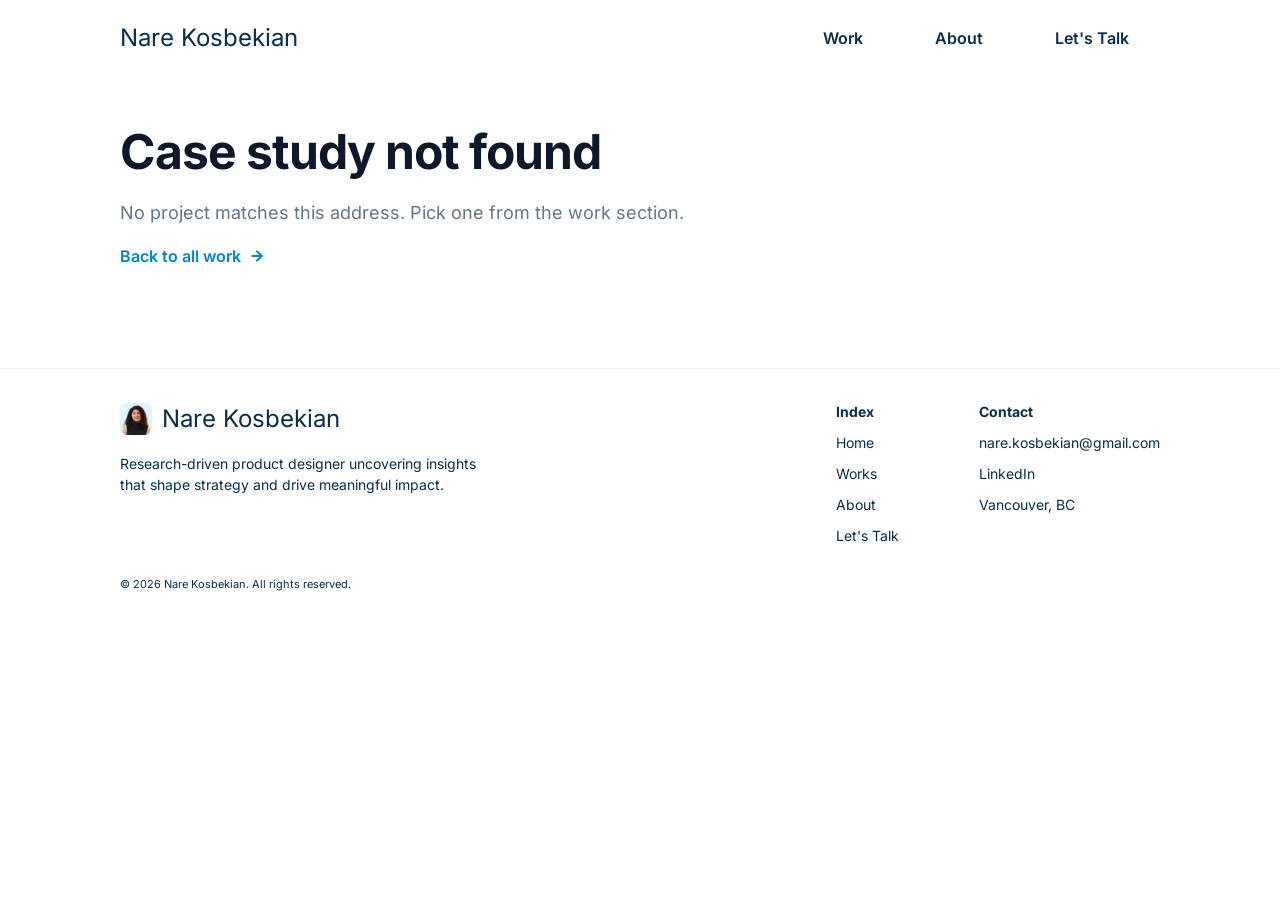
<file: case-study.html>
<!doctype html>
<html lang="en">
<head>
  <meta charset="utf-8">
  <meta name="viewport" content="width=device-width, initial-scale=1">
  <title>Case study — Nare Kosbekian</title>
  <meta name="description" content="Case study by Nare Kosbekian.">
  <meta name="theme-color" content="#052f4a">
  <link rel="icon" type="image/png" href="assets/brand/favicon.png?v=2">
  <link rel="preload" href="assets/fonts/Inter-Regular.woff2" as="font" type="font/woff2" crossorigin>
  <link rel="preload" href="assets/fonts/Inter-Medium.woff2" as="font" type="font/woff2" crossorigin>
  <link rel="preload" href="assets/fonts/Inter-SemiBold.woff2" as="font" type="font/woff2" crossorigin>
  <link rel="preload" href="assets/fonts/Inter-Bold.woff2" as="font" type="font/woff2" crossorigin>
  <link rel="stylesheet" href="css/styles.css?v=73">
  <!-- Scripts load here, deferred, so they download in parallel with the CSS
       and still run in order once the page is parsed. ?v=N cache-busts them on
       a plain reload — this dev server sends no strong cache headers, so a stale
       copy can otherwise stick around. Bump the number whenever content.js /
       ui.js / landing.js / case-study.js / styles.css change. -->
  <script defer src="js/content.js?v=125"></script>
  <script defer src="js/ui.js?v=5"></script>
  <script defer src="js/case-study.js?v=25"></script>
</head>
<body data-hash-base="index.html">
  <main id="app"></main>

  <noscript>
    <p style="padding:40px 24px;font-family:sans-serif">
      This page renders its content with JavaScript. Please enable it, or
      <a href="index.html">return to the home page</a>.
    </p>
  </noscript>

</body>
</html>
</file>
<file: css/styles.css>
/* ############################################################################
   PART 1 of 3 — Design tokens (formerly css/tokens.css)
   ############################################################################ */

/* ==========================================================================
   Design tokens — mirrors the "Colors" + "Fonts" frames in Figma
   (file XKcjU4rvYiUxGTobyWxgXw, node 267:79)
   Change a value here and it propagates everywhere.
   ========================================================================== */

:root {
  /* ---- Palette ---------------------------------------------------------- */
  --c-white:        #ffffff;
  --c-surface:      #f8fafc;  /* card / image-block fill                     */
  --c-brand-50:     #f0f9ff;  /* secondary button border                     */
  --c-brand-100:    #dff2fe;  /* hero gradient tail                          */
  --c-brand-700:    #0069a8;  /* original Figma "700" swatch — kept for reference, unused in styles.css now that --c-primary covers those roles */
  --c-brand-800:    #00598a;  /* original Figma "800" swatch — same as above */
  --c-brand-950:    #052f4a;  /* primary ink                                 */

  /* Site-wide accent — the hero's highlighted word (currently "designer"), "Read more", the CTA heading,
     nav-link hover, the CTA gradient, focus rings, the back-to-top icon.
     A deliberate departure from the Figma palette above, not a Figma swatch. */
  --c-primary:      #0084d1;

  --c-ink:          #0f172a;  /* headings on Work / case-study pages         */
  --c-ink-soft:     #1e293b;  /* secondary button label                      */
  --c-muted:        #64748b;  /* supporting copy                             */
  --c-muted-2:      #4b515a;  /* CTA subtitle                                */
  --c-border:       #f1f5f9;  /* hairlines, card borders                     */
  --c-dot:          #ebebeb;  /* inactive carousel dot                       */

  --grad-cta: linear-gradient(90deg, rgba(0, 132, 209, 0.7) 52.404%, #0084d1 100%);
  --grad-connect: linear-gradient(0deg, rgba(0, 132, 209, 0.2) 10%, rgba(255, 255, 255, 0.2) 100%);

  /* ---- Type ------------------------------------------------------------- */
  /* Display and UI are both Inter. They stay as separate tokens so a distinct
     display face can be reintroduced later by changing one line. */
  --font-display: "Inter", -apple-system, BlinkMacSystemFont, "Segoe UI", Roboto, Helvetica, Arial, sans-serif;
  --font-ui: "Inter", -apple-system, BlinkMacSystemFont, "Segoe UI", Roboto, Helvetica, Arial, sans-serif;

  --fs-display: 64px;  /* Large display — Medium                             */
  --fs-h1:      32px;  /* Headings (H1) — Bold — "Featured Case Studies",
                           "About me", "Recommendations"                     */
  --fs-h1-lg:   48px;  /* Case-study page title — Bold                       */
  --fs-h2:      24px;  /* Card titles (work-card / case-study) — Inter Bold  */
  --fs-h3:      24px;  /* Highlight titles — Bold                            */
  --fs-lead:    24px;  /* Hero body / CTA subtitle                           */
  --fs-body-lg: 20px;  /* About body                                         */
  --fs-body:    18px;  /* Body / buttons                                     */
  --fs-caption: 16px;  /* Captions, tags, footer links                       */
  --fs-note:    14px;  /* Footnotes                                          */

  /* ---- Layout ----------------------------------------------------------- */
  --page-max:   1513px;
  --gutter:     80px;
  /* Side padding for everything except the hero (which keeps --gutter): 200px on a
     1440px+ desktop, easing down so content never gets narrower than ~1040px, and
     matching --gutter (48px / 24px) at tablet and phone widths. */
  --page-gutter: max(var(--gutter), min(200px, calc((100vw - 1040px) / 2)));
  --header-h:   75px;

  --r-sm:   6px;
  --r-md:  10px;
  --r-lg:  16px;
  --r-xl:  24px;
  --r-2xl: 28px;
  --r-pill: 999px;

  --gap-3xs: 10px;
  --gap-2xs: 12px;
  --gap-xs:  16px;
  --gap-sm:  24px;
  --gap-md:  40px;
  --gap-xl:  60px;

  --ease: cubic-bezier(0.4, 0, 0.2, 1);
}

@media (max-width: 1100px) { :root { --gutter: 48px; --fs-display: 52px; --fs-h1: 30px; --fs-h1-lg: 38px; } }
@media (max-width: 720px)  { :root { --gutter: 24px; --fs-display: 38px; --fs-h1: 26px; --fs-h1-lg: 30px;
                                     --fs-h2: 24px; --fs-lead: 18px; --fs-body-lg: 17px; --fs-body: 16px;
                                     --gap-xl: 40px; } }

/* ############################################################################
   PART 2 of 3 — Self-hosted webfonts (formerly css/fonts.css)
   ############################################################################ */

/* ==========================================================================
   Self-hosted webfonts. Files live in assets/fonts/ — see the README there.

   Inter covers the whole site — display, headings, body, buttons, tags,
   footer, work-card and case-study titles. SIL Open Font License, so
   self-hosting is fully permitted. Each face tries the locally installed
   font first, so a visitor who already has Inter downloads nothing.
   ========================================================================== */

/* ---- Inter 400 — body copy, hero paragraph, footer links ---------------- */
@font-face {
  font-family: "Inter";
  font-style: normal;
  font-weight: 400;
  font-display: swap;
  src: local("Inter Regular"), local("Inter-Regular"),
       url("../assets/fonts/Inter-Regular.woff2") format("woff2");
}

/* ---- Inter 500 — 64px display headings --------------------------------- */
@font-face {
  font-family: "Inter";
  font-style: normal;
  font-weight: 500;
  font-display: swap;
  src: local("Inter Medium"), local("Inter-Medium"),
       url("../assets/fonts/Inter-Medium.woff2") format("woff2");
}

/* ---- Inter 600 — buttons, "Explore case study" links ------------------- */
@font-face {
  font-family: "Inter";
  font-style: normal;
  font-weight: 600;
  font-display: swap;
  src: local("Inter SemiBold"), local("Inter-SemiBold"),
       url("../assets/fonts/Inter-SemiBold.woff2") format("woff2");
}

/* ---- Inter 700 — section headings, tags, footer headings --------------- */
@font-face {
  font-family: "Inter";
  font-style: normal;
  font-weight: 700;
  font-display: swap;
  src: local("Inter Bold"), local("Inter-Bold"),
       url("../assets/fonts/Inter-Bold.woff2") format("woff2");
}

/* ############################################################################
   PART 3 of 3 — Site styles
   ############################################################################ */

/* ==========================================================================
   Nare Kosbekian — portfolio
   Landing page  : Figma node 99:1770
   Case study    : Figma node 105:2141 ("Work 2")
   ========================================================================== */

/* --------------------------------------------------------------------------
   1. Base
   -------------------------------------------------------------------------- */
*, *::before, *::after { box-sizing: border-box; }

html { -webkit-text-size-adjust: 100%; scroll-behavior: smooth; }

body {
  margin: 0;
  background: var(--c-white);
  color: var(--c-brand-950);
  font-family: var(--font-display);
  font-size: var(--fs-body);
  line-height: 1.5;
  -webkit-font-smoothing: antialiased;
  overflow-x: hidden;
}

h1, h2, h3, p, figure { margin: 0; }
ul { margin: 0; padding: 0; list-style: none; }
img { display: block; max-width: 100%; }
a { color: inherit; text-decoration: none; }
button { font: inherit; color: inherit; background: none; border: 0; cursor: pointer; }

:focus-visible { outline: 3px solid var(--c-primary); outline-offset: 3px; border-radius: 4px; }

.visually-hidden {
  position: absolute; width: 1px; height: 1px; padding: 0; margin: -1px;
  overflow: hidden; clip: rect(0 0 0 0); white-space: nowrap; border: 0;
}

@media (prefers-reduced-motion: reduce) {
  html { scroll-behavior: auto; }
  *, *::before, *::after { animation-duration: 0.01ms !important; transition-duration: 0.01ms !important; }
}

/* ---- Splash / intro overlay (landing page only) -------------------------
   Static in the HTML (not JS-injected) so it paints before landing.js has
   built the page. landing.js removes `.is-loading` from <body> and adds
   `.is-hidden` here once the page is ready and the mark has had its moment;
   the element is then dropped from the DOM on transitionend. The page
   underneath (header + app) starts faded/offset and eases into place on the
   same beat `.is-loading` lifts, so the splash's exit and the page's entrance
   read as one continuous motion instead of a curtain-drop reveal. */
body.is-loading { overflow: hidden; }

#app {
  opacity: 1; transform: translateY(0);
  transition: opacity .6s var(--ease), transform .6s var(--ease);
}
body.is-loading #app { opacity: 0; transform: translateY(20px); }
body.is-loading .site-header { opacity: 0; }

.splash {
  position: fixed; inset: 0; z-index: 999;
  display: flex; align-items: center; justify-content: center;
  background: var(--c-white);
  transition: opacity .6s var(--ease), visibility .6s var(--ease);
}
.splash.is-hidden { opacity: 0; visibility: hidden; pointer-events: none; }

.splash__mark {
  display: flex; align-items: center; gap: var(--gap-2xs);
  opacity: 0; transform: translateY(14px) scale(.94);
  animation: splash-in .8s var(--ease) .1s forwards;
}
.splash__mark img {
  flex: none; width: 56px; height: 56px; border-radius: var(--r-md);
  object-fit: cover; background: var(--c-brand-100);
}
.splash__mark span {
  font-family: var(--font-display); font-weight: 600; font-size: var(--fs-h2);
  color: var(--c-brand-950);
}

/* Name swap — "Nare Kosbekian" slides up and out while "Product Designer"
   slides in from below, both fading as they go. Both strings sit stacked in
   the same grid cell so the container sizes to the wider of the two instead
   of clipping; the slide itself is transform/opacity only. */
.splash__name { display: inline-grid; overflow: hidden; vertical-align: middle; }
.splash__name-text {
  grid-area: 1 / 1; white-space: nowrap;
  transition: transform .5s var(--ease), opacity .5s var(--ease);
}
.splash__name-text--next { transform: translateY(110%); opacity: 0; }
.splash__name.is-swapped .splash__name-text { transform: translateY(-110%); opacity: 0; }
.splash__name.is-swapped .splash__name-text--next { transform: translateY(0); opacity: 1; }

@keyframes splash-in {
  to { opacity: 1; transform: translateY(0) scale(1); }
}

/* --------------------------------------------------------------------------
   2. Layout
   -------------------------------------------------------------------------- */
.page { max-width: var(--page-max); margin-inline: auto; }
.section { padding: 50px var(--page-gutter); }  /* two stacked = 100px between sections */
/* Split (not padding-block) — only the top (header-to-title gap on the
   case-study page, its only user) is 50px; bottom stays 100px. */
.section--tall { padding-top: 50px; padding-bottom: 100px; }

.section-header { display: flex; flex-direction: column; gap: var(--gap-xs); }
.section-header h1,
.section-header h2 {
  font-family: var(--font-display);
  font-weight: 700;
  font-size: var(--fs-h1);
  line-height: 1.1;
  letter-spacing: -1px;
  color: var(--c-ink);
}
.section-header p { font-size: var(--fs-body); line-height: 1.6; color: var(--c-muted); }

/* --------------------------------------------------------------------------
   3. Buttons, links, tags
   -------------------------------------------------------------------------- */
.btn {
  display: inline-flex; align-items: center; justify-content: center;
  gap: var(--gap-3xs); padding: 12px 30px;
  border-radius: var(--r-sm); border: 1px solid transparent;
  font-family: var(--font-ui); font-weight: 600; font-size: 16px;
  line-height: 1.5; white-space: nowrap;
  transition: opacity .18s var(--ease);
}
/* Hover / press feedback for every button: fade to 50%, nothing else. */
.btn:hover,
.btn:active { opacity: .5; }

.btn__icon { display: block; width: 18px; height: 18px; flex: none; }
.btn--ghost { color: var(--c-brand-950); }
.btn--ghost:hover { color: var(--c-primary); }

.btn--dark { background: var(--c-brand-950); color: var(--c-white); }

.btn--cta {
  padding: 12px 20px; border-radius: var(--r-md);
  background: var(--grad-cta); color: var(--c-white);
}

.btn--secondary {
  padding: 12px 20px; border-radius: var(--r-md);
  background: var(--c-white); border-color: var(--c-brand-50); color: var(--c-ink-soft);
}

.link {
  display: inline-flex; align-items: center; gap: 8px;
  font-family: var(--font-ui); font-weight: 600; font-size: var(--fs-caption);
  color: #0084d1;
}
.link__icon { width: 16px; height: 16px; flex: none; transition: transform .18s var(--ease); }
.link:hover .link__icon { transform: translateX(4px); }

.tag {
  display: inline-flex; padding: 8px 16px; border-radius: var(--r-pill);
  background: var(--c-white); color: var(--c-ink);
  font-family: var(--font-ui); font-weight: 700; font-size: 14px;
  letter-spacing: 1px; white-space: nowrap;
  box-shadow: 0 2px 8px rgba(15, 23, 42, .06);
}

/* --------------------------------------------------------------------------
   4. Header
   -------------------------------------------------------------------------- */
.site-header {
  position: sticky; top: 0; z-index: 50;
  transition: background-color .25s var(--ease), backdrop-filter .25s var(--ease),
              box-shadow .25s var(--ease), border-color .25s var(--ease),
              opacity .6s var(--ease);
  border-bottom: 1px solid transparent;
}
.site-header.is-scrolled {
  /* Liquid glass: translucent (not flat white) + a saturated blur for the
     vibrancy, a thin light-catching top edge, and a soft lift shadow. */
  background: rgba(255, 255, 255, 0.55);
  -webkit-backdrop-filter: blur(20px) saturate(180%);
  backdrop-filter: blur(20px) saturate(180%);
  border-bottom-color: rgba(255, 255, 255, 0.5);
  box-shadow:
    inset 0 1px 0 rgba(255, 255, 255, 0.7),
    0 8px 24px rgba(5, 47, 74, 0.10);
}
.site-header__inner {
  max-width: var(--page-max); margin-inline: auto;
  height: var(--header-h); padding: 20px var(--page-gutter);
  display: flex; align-items: center; justify-content: space-between; gap: var(--gap-sm);
}
.wordmark {
  font-family: var(--font-ui); font-weight: 400; font-size: 24px;
  color: var(--c-brand-950); white-space: nowrap;
}
.site-nav { display: flex; align-items: center; gap: var(--gap-3xs); }
.site-nav__links { display: flex; align-items: center; gap: var(--gap-3xs); }
.nav-toggle { display: none; width: 44px; height: 44px; align-items: center; justify-content: center; }
.nav-toggle__bar { display: block; width: 22px; height: 2px; background: var(--c-brand-950); position: relative; }
.nav-toggle__bar::before,
.nav-toggle__bar::after {
  content: ""; position: absolute; left: 0; width: 22px; height: 2px; background: inherit;
}
.nav-toggle__bar::before { top: -7px; } .nav-toggle__bar::after { top: 7px; }

/* --------------------------------------------------------------------------
   5. Hero
   -------------------------------------------------------------------------- */
.hero {
  position: relative;
  /* 617px = 686px - 10%. */
  height: 617px; margin-top: calc(-1 * var(--header-h));
}
/* Everything that should stay clipped to the hero's box (blob, portrait,
   copy) lives in here; .hero__cursor sits outside it as a direct child of
   .hero instead, specifically so its click-tour (see landing.js) can swing
   below this box without being cut off — see .hero__cursor's z-index. */
.hero__clip { position: absolute; inset: 0; overflow: hidden; }
.hero__blob {
  /* +15% (410→472), re-anchored so the box's centre point doesn't move:
     old centre (17+205, 181+205) = (222,386); new left/top = centre - 236. */
  position: absolute; left: -14px; top: 150px; width: 472px; height: 472px;
  display: flex; align-items: center; justify-content: center; pointer-events: none;
}
.hero__blob img { width: 388px; height: 388px; transform: rotate(-104.34deg); }

.hero__copy {
  /* Centred on the page (50%) so it lines up with the header and the sections
     below, and 615px wide so the headline fits on two lines. The portrait's box
     reaches x=459px, but its silhouette is much narrower where the headline and
     paragraph sit (it only widens down at the laptop, level with the buttons,
     which are narrower than the copy and centred), reaching ~360px there; so the
     copy's box may overlap the portrait's box, as long as its left edge stays
     at x>=400px. Below ~1415px that stops being possible, and max() slides the
     anchor right instead (400 + 307.5 half-width = 707.5px) — a continuous
     clamp, not a breakpoint jump. */
  position: absolute; left: max(50%, 707.5px); top: 50%; transform: translate(-50%, -50%);
  width: 615px; max-width: calc(100% - var(--gutter) * 2);
  display: flex; flex-direction: column; align-items: center; gap: 20px; text-align: center;
}
.hero__title { font-weight: 600; font-size: 40px; line-height: normal; }
.hero__title em { font-style: normal; color: var(--c-primary); }

/* hero-highlight-word handwriting — see enhanceHandwriting() in landing.js.
   --len/--dur/--start are set per-path in JS (real glyph geometry); this
   file only owns the actual look of the draw-in and ink-fill. */
.hw { display: inline-block; overflow: visible; } /* size + baseline set per-SVG in JS */
.hw__fill {
  fill: currentColor; opacity: 0;
  transition: opacity .45s var(--ease);
  transition-delay: var(--start, 0s);
}
.hw__stroke {
  fill: none; stroke: currentColor; stroke-width: 1.8px;
  stroke-linecap: round; stroke-linejoin: round;
  /* Hidden by default (a dash/offset far longer than any real glyph
     contour) until JS measures the path and sets --len to its true length. */
  stroke-dasharray: var(--len, 9999);
  stroke-dashoffset: var(--len, 9999);
  transition: stroke-dashoffset var(--dur, .9s) var(--ease);
  transition-delay: var(--start, 0s);
}
.hw.is-drawn .hw__stroke { stroke-dashoffset: 0; }
.hw.is-drawn .hw__fill { opacity: 1; }
.hero__body { font-size: 20px; line-height: normal; }
.hero__actions { display: flex; flex-wrap: wrap; justify-content: center; gap: var(--gap-xs); }
/* Scoped to the hero only — .btn--secondary is shared with the Connect
   section's LinkedIn button, which should keep its white background. */
.hero__actions .btn--secondary { background: #f8fafc; }

.hero__portrait {
  /* Explicit px width/height (not bottom + aspect-ratio) — the aspect-ratio
     variant measured correctly via getBoundingClientRect but silently failed
     to paint the image in this environment. Fixed values, same pattern as
     the rest of the hero, render reliably.
     Sized to 70% of the original 441×458, then +15% (bottom stays flush with
     the hero edge: top recalculated as heroHeight - newHeight). */
  position: absolute; left: 74px; top: 217px; width: 385px; height: 400px;
  overflow: hidden; cursor: pointer;
}
.hero__portrait img { width: 100%; height: 100%; object-fit: cover; object-position: center top; }

/* Decorative liquid-glass cursor + "nare" tag, sitting over the lower-left
   of the portrait — position is tied to the desktop portrait's box (left
   74px, top 217px, 385x400), so it's desktop-only (hidden at ≤1200px where
   the portrait becomes a normal-flow tablet/mobile layout instead). */
/* A flat exported image can't have a live blur of what's behind it, so the
   glass spec below (Light -45°/80%, Refraction 70, Depth 23.51,
   Dispersion 80, Frost 3.53, Splay 8) is built as two real backdrop-blur
   layers — matching the source SVG's exact arrow path and tag rect — sitting
   behind the flat asset, which stays on top for its precise shape/text.
     Frost      → backdrop-filter blur amount (3.53px, literal)
     Refraction → backdrop-filter saturate/contrast boost (vibrancy through glass)
     Light      → the -45°, 80%-opacity diagonal highlight on each layer
     Depth      → the drop-shadow blur radius (23.51px, literal)
     Dispersion → a red/blue drop-shadow fringe, opacity scaled from 80/100
     Splay      → the fringe's offset distance (8 ÷ 10 = 0.8px) */
.hero__cursor {
  position: absolute; left: 54px; top: 405px; width: 150px; height: 127px; z-index: 2;
  /* Clickable (see hero() in landing.js) — a click on the portrait or
     directly on this decoration plays the tour below once. Not inside
     .hero__clip (see above), so the tour's bottom stop can swing past the
     hero's own box, in front of the section below, instead of being cut
     off at the hero's edge. */
  pointer-events: auto; cursor: pointer;
  filter:
    drop-shadow(-0.8px 0 0 rgba(255, 70, 130, 0.4))
    drop-shadow(0.8px 0 0 rgba(60, 170, 255, 0.4))
    drop-shadow(0 6px 23.51px rgba(5, 47, 74, 0.28));
}
.hero__cursor.is-touring { animation: hero-cursor-tour 3s var(--ease) 1; }
.hero__cursor img { width: 100%; height: 100%; display: block; position: relative; }
/* A small ring at the arrow's tip, pulsing in sync with each "press" beat
   of hero-cursor-tour below — same duration so the percentages line up in
   wall-clock time even though it's a separate element/animation. */
.hero__cursor__click {
  position: absolute; left: 75px; top: 33px; width: 14px; height: 14px;
  border-radius: 50%; background: rgba(255, 255, 255, .9);
  box-shadow: 0 0 0 1.5px rgba(0, 132, 209, .6);
  opacity: 0; transform: scale(.4);
}
.hero__cursor.is-touring .hero__cursor__click { animation: hero-cursor-click 3s var(--ease) 1; }

/* Three stops over the portrait, a click pulse at each, then home — offsets
   are translate() from the resting left/top above, not new positions, so
   "home" is always exactly translate(0, 0). Plays once per click (see
   .is-touring above), not on a loop. */
@keyframes hero-cursor-tour {
  0%, 18.2%      { transform: translate(0, 0) scale(1); }
  27.3%          { transform: translate(141px, -155px) scale(1); }
  29.1%          { transform: translate(141px, -155px) scale(.86); }
  30.9%, 39.4%   { transform: translate(141px, -155px) scale(1); }
  48.5%          { transform: translate(206px, 25px) scale(1); }
  50.3%          { transform: translate(206px, 25px) scale(.86); }
  52.1%, 60.6%   { transform: translate(206px, 25px) scale(1); }
  69.7%          { transform: translate(36px, 95px) scale(1); }
  71.5%          { transform: translate(36px, 95px) scale(.86); }
  73.3%, 81.8%   { transform: translate(36px, 95px) scale(1); }
  100%           { transform: translate(0, 0) scale(1); }
}
@keyframes hero-cursor-click {
  0%, 28.8%, 31.8%, 50%, 53%, 71.2%, 74.2%, 100% { opacity: 0; transform: scale(.4); }
  29.1%, 50.3%, 71.5% { opacity: 1; transform: scale(.5); }
  31.5%, 52.7%, 73.9% { opacity: 0; transform: scale(1.8); }
}
.hero__cursor__glass {
  position: absolute;
  --glass-tint: rgba(0, 132, 209, 0.4);
  backdrop-filter: blur(3.53px) saturate(170%) contrast(108%);
  -webkit-backdrop-filter: blur(3.53px) saturate(170%) contrast(108%);
  background:
    linear-gradient(-45deg, rgba(255, 255, 255, .8) 0%, rgba(255, 255, 255, 0) 55%),
    var(--glass-tint);
}
.hero__cursor__glass--arrow {
  inset: 0;
  --glass-tint: rgba(0, 132, 209, 0.32);
  clip-path: path('M124.428 29.4803C125.536 24.1865 119.869 20.0691 115.176 22.7584L82.8254 41.2991C78.0677 44.0258 78.8579 51.116 84.0992 52.7283L96.8629 56.6546C98.2682 57.0869 99.4769 57.9995 100.277 59.2327L105.555 67.3625C108.601 72.0549 115.802 70.7091 116.948 65.2333L124.428 29.4803Z');
}
.hero__cursor__glass--tag {
  left: 0.294px; top: 71px; width: 95.227px; height: 55.255px; border-radius: 9.46px;
  --glass-tint: rgba(0, 132, 209, 0.2);
  /* More blur, less tint than the arrow — the reference shows the arm
     clearly blurring through the tag, while the arrow stays fairly solid. */
  backdrop-filter: blur(7px) saturate(170%) contrast(108%);
  -webkit-backdrop-filter: blur(7px) saturate(170%) contrast(108%);
}

/* --------------------------------------------------------------------------
   6. Highlights
   -------------------------------------------------------------------------- */
.highlights { display: flex; gap: var(--gap-md); align-items: stretch; padding-top: 40px; }
.highlight { flex: 1 1 0; min-width: 0; }
.highlight__text { display: flex; flex-direction: column; gap: 14px; min-width: 0; }
.highlight__text h3 { font-weight: 700; font-size: 20px; line-height: normal; color: var(--c-primary); }
.highlight__text p { font-weight: 400; font-size: 14px; line-height: normal; }

/* --------------------------------------------------------------------------
   7. Work
   -------------------------------------------------------------------------- */
.work { display: flex; flex-direction: column; gap: 40px; }
.work-grid { display: grid; grid-template-columns: repeat(2, minmax(0, 1fr)); gap: 48px; }

.work-card { display: flex; flex-direction: column; gap: var(--gap-sm); }
.work-card__media {
  position: relative; aspect-ratio: 664 / 330; border-radius: var(--r-xl);
  background: var(--c-surface); overflow: hidden;
}
.work-card__media img { width: 100%; height: 100%; object-fit: cover; transform: translateX(var(--cover-x, 0px)) scale(var(--cover-scale, 1)); transition: transform .5s var(--ease); }
.work-card:hover .work-card__media img { transform: translateX(var(--cover-x, 0px)) scale(calc(var(--cover-scale, 1) * 1.03)); }
.work-card__media--framed { background: var(--cover-bg); }
.work-card__media--framed img { object-fit: contain; }
.work-card__media--framed.work-card__media--fit-cover img { object-fit: cover; }
.work-card__media .tag { position: absolute; left: 24px; top: 24px; }
.work-card__meta { display: flex; flex-direction: column; gap: var(--gap-2xs); }
.work-card__meta h3 {
  /* Landing-page work-card titles only — sized independently of the
     case-study page's .cs-text h2 (28px, hardcoded to match Figma). */
  font-family: var(--font-display); font-weight: 700; font-size: 20px;
  line-height: normal; color: var(--c-ink);
}
.work-card__meta p { font-size: 16px; line-height: 1.5; color: var(--c-muted); }
/* Side by side, the cards share five row tracks (cover / title / summary /
   tags / link) so a one-line title and a two-line title still leave the
   summaries, tags and links of both cards on the same lines. */
@media (min-width: 1001px) {
  .work-grid { row-gap: 0; }
  .work-card { display: grid; grid-row: span 5; grid-template-rows: subgrid; row-gap: 0; }
  .work-card:nth-child(n+3) { margin-top: 48px; }
  .work-card__meta { display: contents; }
  .work-card__media { margin-bottom: var(--gap-sm); }
  .work-card__meta > * + * { margin-top: var(--gap-2xs); }
  .work-card__meta > h3 { margin-top: 0; }
}

/* --------------------------------------------------------------------------
   8. About
   -------------------------------------------------------------------------- */
.about { display: flex; align-items: center; gap: 80px; }
.about__text { flex: 1 1 0; min-width: 0; display: flex; flex-direction: column; gap: var(--gap-md); }
.about__text h2 { font-weight: 700; font-size: var(--fs-h1); line-height: 1.1; letter-spacing: -1px; }
.about__text p { font-size: var(--fs-body-lg); line-height: normal; }

/* A tall "window" the same height as the text column (align-self: stretch),
   masking a slow-scrolling vertical strip of photos — start of the section
   to the end of it. */
.about__gallery {
  flex: none; align-self: stretch; width: 220px;
  position: relative; overflow: hidden; border-radius: 9.883px;
  background: var(--c-surface);
}
.about__gallery-track {
  position: absolute; top: 0; left: 0; right: 0;
  display: flex; flex-direction: column; align-items: center; gap: 20px;
  animation: about-gallery-scroll 32s linear infinite;
}
@keyframes about-gallery-scroll {
  from { transform: translateY(-50%); }
  to   { transform: translateY(0); }
}
.about__gallery-item {
  flex: none; width: 180px; height: 180px; border-radius: 16px;
  overflow: hidden; background: var(--c-white); box-shadow: 0 6px 16px rgba(5, 47, 74, .12);
}
.about__gallery-item img { width: 100%; height: 100%; object-fit: cover; }
/* Alternating tilt — 4 of every 6 crooked, 2 left straight — repeats
   identically across the doubled set so the loop reads as one continuous
   strip, not two different ones stitched together. */
.about__gallery-item:nth-child(6n+1) { transform: rotate(-4deg); }
.about__gallery-item:nth-child(6n+2) { transform: rotate(3deg); }
.about__gallery-item:nth-child(6n+4) { transform: rotate(-3deg); }
.about__gallery-item:nth-child(6n+5) { transform: rotate(5deg); }

/* --------------------------------------------------------------------------
   9. Testimonials
   -------------------------------------------------------------------------- */
.testimonials { display: flex; flex-direction: column; gap: 40px; padding-bottom: 100px; }  /* 100px to the Let's Talk band */
.testimonials__body { display: flex; flex-direction: column; align-items: center; gap: 30px; }

/* One testimonial at a time — quote, then role/company underneath — swapped
   with a brief fade/blur when a different person is picked below. */
.t-display {
  display: flex; flex-direction: column; align-items: center; justify-content: center; gap: var(--gap-sm);
  max-width: 760px; text-align: center;
}
.t-display__quote {
  margin: 0; font-weight: 300; font-size: 16px; line-height: 1.6;
  color: var(--c-ink); white-space: pre-wrap;
  transition: opacity .4s var(--ease), filter .4s var(--ease), transform .4s var(--ease);
}
.t-display__role {
  margin: 0; font-family: var(--font-ui); font-weight: 600; font-size: var(--fs-note);
  letter-spacing: .2em; text-transform: uppercase; color: var(--c-muted);
  transition: opacity .4s var(--ease), transform .4s var(--ease);
}
.t-display.is-animating .t-display__quote,
.t-display.is-animating .t-display__role {
  opacity: 0; filter: blur(4px); transform: translateY(4px) scale(.98);
}

/* Avatar "pill" switcher — collapsed to a bare avatar; the active (or
   hovered) pick grows a dark pill and reveals the person's name beside it. */
.t-switcher { display: flex; justify-content: center; align-items: center; gap: var(--gap-3xs); }
.t-switcher__item {
  flex: none; display: flex; align-items: center;
  padding: 3px; border-radius: var(--r-pill);
  background: transparent; border: 0; cursor: pointer;
  transition: background-color .3s var(--ease), padding .3s var(--ease);
}
.t-switcher__item:hover,
.t-switcher__item[aria-current="true"] { padding: 4px 14px 4px 4px; }
.t-switcher__item[aria-current="true"] { background: var(--c-brand-950); }
.t-switcher__item:hover:not([aria-current="true"]) { background: var(--c-border); }

.t-switcher__item img {
  flex: none; width: 32px; height: 32px; border-radius: 50%; object-fit: cover;
  transition: box-shadow .3s var(--ease);
}
.t-switcher__item[aria-current="true"] img { box-shadow: 0 0 0 2px rgba(255, 255, 255, .35); }

.t-switcher__name {
  display: inline-block; max-width: 0; margin-left: 0; overflow: hidden; white-space: nowrap;
  opacity: 0;
  font-family: var(--font-ui); font-weight: 600; font-size: var(--fs-note); color: var(--c-white);
  transition: max-width .3s var(--ease), margin-left .3s var(--ease), opacity .25s var(--ease), color .2s var(--ease);
}
.t-switcher__item:hover .t-switcher__name,
.t-switcher__item[aria-current="true"] .t-switcher__name {
  max-width: 200px; margin-left: 8px; opacity: 1;
}
.t-switcher__item:hover:not([aria-current="true"]) .t-switcher__name { color: var(--c-brand-950); }

/* --------------------------------------------------------------------------
   10. Connect (CTA band)
   -------------------------------------------------------------------------- */
.connect {
  position: relative; overflow: hidden;
  padding: 100px var(--page-gutter);
  display: flex; flex-direction: column; align-items: center; gap: 30px;
}
.connect__bg { position: absolute; inset: 0; pointer-events: none; }
.connect__bg img { width: 100%; height: 100%; object-fit: cover; opacity: .2; }
.connect__bg::after { content: ""; position: absolute; inset: 0; background: var(--grad-connect); }
.connect__copy {
  position: relative; width: 800px; max-width: 100%;
  display: flex; flex-direction: column; align-items: center; gap: var(--gap-xs); text-align: center;
}
.connect__copy h2 {
  font-weight: 500; font-size: 40px; line-height: normal; letter-spacing: -1.92px;
  color: var(--c-primary);
}
.connect__copy p { font-size: 20px; line-height: 1.6; color: var(--c-muted-2); }
.connect__actions { position: relative; display: flex; flex-wrap: wrap; justify-content: center; gap: var(--gap-xs); }

/* --------------------------------------------------------------------------
   11. Footer
   -------------------------------------------------------------------------- */
.site-footer { border-top: 1px solid var(--c-border); padding: 32px var(--page-gutter); }
.site-footer__inner { max-width: var(--page-max); margin-inline: auto; display: flex; flex-direction: column; gap: 30px; }
.footer-top { display: flex; align-items: flex-start; justify-content: space-between; gap: var(--gap-md); }
.footer-brand { width: 360px; max-width: 100%; display: flex; flex-direction: column; gap: var(--gap-xs); }
.footer-brand__logo { display: flex; align-items: center; gap: var(--gap-3xs); }
.footer-brand__logo img { width: 32px; height: 32px; border-radius: 8px; object-fit: contain; background: var(--c-brand-100); }
.footer-brand p { font-size: 14px; line-height: 1.5; }
.footer-links { display: flex; gap: 80px; }
.footer-links__col { display: flex; flex-direction: column; gap: 10px; }
.footer-links__col h3 { font-weight: 700; font-size: 14px; }
.footer-links__col a,
.footer-links__col span {
  font-family: var(--font-ui); font-weight: 400; font-size: 14px; white-space: nowrap;
}
.footer-links__col a:hover { color: var(--c-primary); }
.footer-bottom { font-family: var(--font-ui); font-size: 11px; }

/* --------------------------------------------------------------------------
   12. Back to top
   -------------------------------------------------------------------------- */
.back-to-top {
  position: fixed; right: 32px; bottom: 32px; z-index: 40;
  width: 52px; height: 52px; border-radius: 50%;
  display: flex; align-items: center; justify-content: center;
  color: var(--c-primary);
  /* Same liquid-glass treatment as the scrolled header: translucent +
     saturated blur, a glassy top edge, a soft lift shadow. */
  background: rgba(255, 255, 255, 0.55);
  -webkit-backdrop-filter: blur(20px) saturate(180%);
  backdrop-filter: blur(20px) saturate(180%);
  border: 1px solid rgba(255, 255, 255, 0.6);
  box-shadow: inset 0 1px 0 rgba(255, 255, 255, 0.7), 0 8px 24px rgba(5, 47, 74, 0.16);
  opacity: 0; visibility: hidden; transform: translateY(10px);
  transition: opacity .3s var(--ease), transform .3s var(--ease),
              visibility .3s, box-shadow .18s var(--ease), background-color .18s var(--ease);
}
.back-to-top.is-visible { opacity: 1; visibility: visible; transform: translateY(0); }
.back-to-top:hover,
.back-to-top:active { opacity: .5; }
.back-to-top svg { width: 20px; height: 20px; display: block; }

/* --------------------------------------------------------------------------
   13. Image stub — shown when a file in assets/images/ is missing
   -------------------------------------------------------------------------- */
.img-stub {
  width: 100%; height: 100%; min-height: 80px;
  display: flex; flex-direction: column; align-items: center; justify-content: center;
  gap: 6px; padding: 12px; text-align: center;
  background: var(--c-surface);
  box-shadow: inset 0 0 0 1.5px rgba(100, 116, 139, .25);
  font-family: var(--font-ui); color: var(--c-muted);
}
.img-stub__label { font-size: 13px; font-weight: 600; letter-spacing: .04em; text-transform: uppercase; }
.img-stub__path { font-size: 12px; font-family: ui-monospace, SFMono-Regular, Menlo, monospace; word-break: break-all; opacity: .8; }
.img-stub--sm .img-stub__label { font-size: 10px; }
.img-stub--sm .img-stub__path { display: none; }

/* --------------------------------------------------------------------------
   14. Case study page (Figma "Work 1", node 105:2141)
   -------------------------------------------------------------------------- */
.case-study { display: flex; flex-direction: column; gap: var(--gap-xl); }
.case-study__header { display: flex; flex-direction: column; gap: 20px; }
/* Two one-off gaps, scoped by adjacency rather than changing .case-study's
   own gap (which spaces every top-level block) — negative margin-top pulls
   the next block in from the default 60px to the requested size. */
.case-study__header + .cs-image { margin-top: -30px; }   /* badges → cover image: 30px */
.case-study__header + .cs-image + .cs-grid { margin-top: -40px; } /* cover image → NDA note: 20px */
.case-study__header + .cs-image + .cs-text { margin-top: -30px; }  /* cover image → first section: 30px */
.case-study__header h1 {
  font-weight: 700; font-size: var(--fs-h1-lg); line-height: 1.1;
  letter-spacing: -1px; color: var(--c-ink);
}
.case-study__header p {
  font-family: var(--font-ui); font-weight: 400; font-size: var(--fs-body);
  line-height: 1.6; color: var(--c-muted);
}
.case-study__link { color: var(--cs-accent, var(--c-primary)); text-decoration: underline; }
.case-study__link:hover { opacity: .7; }
.case-study__links { display: flex; flex-wrap: wrap; align-items: center; gap: 8px 16px; }
.case-study__link--icon { display: block; text-decoration: none; }
.case-study__link--icon img { display: block; width: 22px; height: 22px; object-fit: contain; }
.cs-badges { display: flex; flex-wrap: wrap; gap: 10px; }
.cs-badge {
  background: var(--cs-accent-soft, var(--c-surface)); color: var(--cs-accent, var(--c-primary));
  font-family: var(--font-ui); font-weight: 700; font-size: 11px; letter-spacing: 1px;
  padding: 8px 16px; border-radius: var(--r-pill);
}

.cs-hero {
  position: relative; aspect-ratio: 1353 / 350; border-radius: var(--r-xl);
  background: var(--c-surface); overflow: hidden;
}
.cs-hero img { width: 100%; height: 100%; object-fit: cover; }
.cs-hero .tag { position: absolute; left: 24px; top: 24px; font-size: 11px; }

/* Groups a run of text blocks at a tighter gap than the page's own 60px
   between top-level blocks — Figma's "portfolio-grid" sections. */
.cs-grid { display: flex; flex-direction: column; gap: 30px; width: 100%; }

.cs-text { display: flex; flex-direction: column; gap: var(--gap-2xs); }
.cs-text h2 {
  font-family: var(--font-display); font-weight: 700; font-size: 28px;
  line-height: normal; color: var(--c-ink);
}
.cs-text p {
  font-family: var(--font-ui); font-weight: 400; font-size: var(--fs-caption);
  line-height: 1.5; color: var(--c-muted);
}
.cs-text > * + * { margin-top: var(--cs-text-gap, var(--gap-2xs)); }
.cs-text strong { font-weight: 600; }
.cs-text .cs-list--disc { list-style: disc; }
.cs-text .cs-list--flush { margin-top: calc(-1 * var(--gap-2xs)); }
/* The small italic NDA-style disclaimer — no heading, just one paragraph. */
.cs-text--note p { font-style: italic; color: var(--c-primary); font-size: var(--fs-body); }

.cs-text ol, .cs-text ul { margin: 0; padding-left: 24px; }
.cs-text li { font-family: var(--font-ui); font-size: var(--fs-caption); line-height: 1.5; color: var(--c-muted); }
/* The Impact/Insight callout style — no native marker, an arrow glyph
   instead, bold primary-blue text. */
.cs-list--impact { list-style: none; margin: 0; padding: 0; display: flex; flex-direction: column; gap: 12px; }
.cs-list--impact li { display: flex; align-items: center; gap: 12px; }
.cs-list--impact img { flex: none; width: 20px; height: 9px; }
.cs-list--impact span {
  font-family: var(--font-ui); font-weight: 600; font-size: var(--fs-caption);
  line-height: 1.5; color: var(--c-primary);
}

/* Insight as arrow + accent title + description — the arrow is a mask so it
   takes the page accent colour (--cs-accent). */
.cs-text .cs-list--insights { list-style: none; margin: 0; padding: 0; display: flex; flex-direction: column; gap: 12px; }
.cs-insight__head { display: flex; align-items: center; gap: 11px; }
.cs-arrow {
  flex: none; width: 24px; height: 10.4px; background: var(--cs-accent, var(--c-primary));
  -webkit-mask: url("../assets/icons/arrow-right.svg") center / 100% 100% no-repeat;
          mask: url("../assets/icons/arrow-right.svg") center / 100% 100% no-repeat;
}
.cs-insight__title {
  font-family: var(--font-ui); font-weight: 600; font-size: var(--fs-caption);
  line-height: 1.5; color: var(--cs-accent, var(--c-primary));
}
.cs-list--insights p { padding-left: 35px; }

/* A row of icon+text cards (Impact) — distinct from the arrow-bullet list
   above (Insight uses that one still). */
.cs-cards { display: flex; gap: var(--cs-cards-gap, var(--gap-sm)); width: 100%; }
.cs-card {
  flex: 1 1 0; min-width: 0; background: var(--cs-accent-soft, var(--c-surface)); border-radius: var(--r-lg);
  padding: 20px; display: flex; flex-direction: column; align-items: center; gap: 10px;
  text-align: center;
}
.cs-card img { flex: none; width: 24px; height: 24px; }
.cs-card span {
  font-family: var(--font-ui); font-weight: 600; font-size: 16px;
  line-height: 1.5; color: var(--cs-accent, var(--c-primary));
}

.cs-image {
  aspect-ratio: 1353 / 400; border-radius: var(--r-xl);
  background: var(--c-surface); overflow: hidden;
  /* Only takes effect for a block given a literal `height` (see imageBlock
     in case-study.js) — unset elsewhere, so it falls through to auto and
     leaves the aspect-ratio-driven sizing above alone. */
  height: var(--cs-image-h, auto);
}
.cs-image img { width: 100%; height: 100%; object-fit: cover; }
/* A cover can opt into a solid background instead of cropping to fill — for
   a UI-mockup image with transparent margins rather than a bleed photo
   (same pattern as .work-card__media--framed on the landing page). */
.cs-image--framed { aspect-ratio: 1353 / 350; background: var(--cover-bg); }
.cs-image--framed img { object-fit: contain; }
.cs-image--framed.cs-image--fit-cover img { object-fit: cover; }
.cs-figure { display: flex; flex-direction: column; gap: var(--gap-2xs); }
.cs-figure figcaption {
  font-family: var(--font-ui); font-size: var(--fs-note); color: var(--c-muted);
}

/* Any two blocks side by side (Problem Statement+Goals is text+text;
   Testing Focus is text+image; A/B Test Results is text+image-row). Each
   side shares the row equally unless overridden below. */
.cs-split { display: flex; gap: var(--cs-split-gap, var(--gap-xl)); align-items: flex-start; width: 100%; }
.cs-split .cs-text { flex: 1 1 0; min-width: 0; }
.cs-split .cs-image { flex: 0 0 624px; aspect-ratio: 624 / 478; border-radius: 19px; }
/* A split image given its own literal width/height (see imageBlock). */
.cs-split > .cs-image--fixed-w { flex: 0 0 var(--cs-image-w); aspect-ratio: auto; }

/* Two or more smaller companion images side by side. Sized one way as a
   standalone closing gallery strip (each item hugs its own natural aspect
   ratio at a shared row height — see the `.case-study >` rules below), and
   with fixed-size items when it sits under a block of text (A/B Test
   Results — see .cs-image--fixed-w below). */
.cs-image-row { display: flex; justify-content: center; gap: var(--gap-sm); width: 100%; }
.cs-image-row .cs-image { flex: 1 1 0; min-width: 0; aspect-ratio: 9 / 10; border-radius: var(--r-xl); }
/* The closing gallery only (a direct child of .case-study — the A/B Test
   Results image-row lives inside a group, so this doesn't reach it).
   Screen recordings are tall and narrow, the comparison graphic is short
   and wide; forcing them to equal-width squares would crop all of them, so
   instead each hugs its own natural width at one shared height, and the
   framed comparison graphic fills whatever width is left over. */
.case-study > .cs-image-row { height: 380px; }
.case-study > .cs-image-row .cs-image {
  flex: 0 0 auto; width: auto; height: 100%; aspect-ratio: auto; background: none;
}
.case-study > .cs-image-row .cs-image img,
.case-study > .cs-image-row .cs-image video { width: auto; height: 100%; object-fit: contain; display: block; }
.case-study > .cs-image-row .cs-image--framed { flex: 1 1 0; width: auto; background: var(--cover-bg); }
.case-study > .cs-image-row .cs-image--framed img,
.case-study > .cs-image-row .cs-image--framed video { width: 100%; }
/* An item given its own literal width/height (see imageBlock in
   case-study.js) holds that fixed size instead of sharing the row equally —
   both dimensions come from the element's own inline custom properties. */
.cs-image-row .cs-image--fixed-w { flex: 0 0 var(--cs-image-w); aspect-ratio: auto; border-radius: 14px; }

/* A row of boxed steps joined by arrows (Reflection's roadmap). */
.cs-flow { display: flex; align-items: stretch; gap: 6px; width: 100%; }
.cs-flow__step {
  flex: 1 1 0; min-width: 0; min-height: 173px; padding: 20px; box-sizing: border-box;
  display: flex; align-items: flex-start; justify-content: center; text-align: center;
  background: var(--cs-accent-soft, var(--c-surface)); border: 2px solid var(--cs-accent, var(--c-primary));
  border-radius: 12px;
}
.cs-flow__step p {
  font-family: var(--font-ui); font-size: 14px; line-height: 1.5;
  color: var(--cs-accent, var(--c-primary));
}
.cs-flow__arrow { flex: none; align-self: center; width: 133px; height: 30px; }
.cs-flow__phase {
  display: block; margin-bottom: 8px; font-family: var(--font-ui); font-weight: 700;
  font-size: 12px; line-height: 1.5; color: var(--cs-accent, var(--c-primary));
}

.cs-notfound { display: flex; flex-direction: column; gap: var(--gap-xs); align-items: flex-start; }

/* --------------------------------------------------------------------------
   15. Responsive
   -------------------------------------------------------------------------- */
@media (max-width: 1200px) {
  .hero { height: auto; padding: calc(var(--header-h) + 40px) var(--gutter) 60px; }
  .hero__copy,
  .hero__portrait,
  .hero__blob { position: static; transform: none; }
  .hero__inner {
    /* The .hero__bg overlay is absolutely positioned and would otherwise
       paint over the copy now that it is back in normal flow. */
    position: relative; z-index: 1;
    /* flex-end, not center: the copy block is the taller item here (it
       wraps to several lines), so bottom-aligning sits the portrait flush
       with its last line instead of floating in the middle with a gap
       underneath. */
    display: flex; align-items: flex-end; justify-content: center; gap: var(--gap-md);
    max-width: var(--page-max); margin-inline: auto;
  }
  /* Only the portrait bleeds past the section's own bottom padding, down to
     the hero's true edge — the copy block keeps its normal breathing room
     above it. flex-end above still aligns the portrait with the row's
     bottom first; this then pushes it the padding's own height further. */
  .hero__portrait { width: 306px; height: 319px; flex: none; transform: translateY(60px); }
  .hero__copy { width: auto; flex: 1 1 0; min-width: 0; max-width: 598px; }
  .hero__blob { display: none; }
  .hero__cursor { display: none; }
  /* .hero__clip (position:absolute; inset:0) needs .hero to have a definite
     height to stretch to — true on desktop (.hero has a fixed height) but
     not here, where .hero switches to height:auto. Its own children are
     back in normal flow at this breakpoint too (above), and the cursor
     it exists to let escape is hidden here anyway, so it can just be a
     normal block and size to its content like everything else. Left as
     position:absolute, .hero collapses to its own padding (no in-flow
     content to derive a height from) and clips the entire hero to a sliver. */
  .hero__clip { position: static; overflow: visible; }
  .footer-links { gap: 48px; }
}

@media (max-width: 1000px) {
  .work-grid { grid-template-columns: minmax(0, 1fr); }
  .highlights { flex-direction: column; gap: var(--gap-md); }
  .highlight { max-width: 560px; }
  .t-card { flex-basis: min(620px, calc(100vw - var(--page-gutter) * 2)); }
}

@media (max-width: 860px) {
  .site-nav__links {
    display: none; position: absolute; top: var(--header-h); right: var(--page-gutter);
    flex-direction: column; align-items: stretch; gap: 4px; padding: 8px;
    background: var(--c-white); border: 1px solid var(--c-border);
    border-radius: var(--r-md); box-shadow: 0 12px 32px rgba(5, 47, 74, .12); min-width: 180px;
  }
  .site-nav__links.is-open { display: flex; }
  .site-nav__links .btn { justify-content: flex-start; height: 44px; padding: 10px 16px; }
  .nav-toggle { display: inline-flex; }
  .site-header {
    background: rgba(255, 255, 255, 0.55);
    -webkit-backdrop-filter: blur(20px) saturate(180%);
    backdrop-filter: blur(20px) saturate(180%);
    box-shadow: inset 0 1px 0 rgba(255, 255, 255, 0.7), 0 8px 24px rgba(5, 47, 74, 0.10);
  }
  .hero { padding-bottom: 0; }
  /* align-items: center overrides the tablet rule's flex-end — in a row
     that meant "bottom", but in this column layout the same property means
     "horizontal side", which was right-aligning the portrait. */
  .hero__inner { flex-direction: column; align-items: center; text-align: center; }
  /* Text and buttons read first on a stacked layout; the portrait follows,
     flush with the hero's own bottom edge (padding-bottom above is 0). */
  .hero__copy { order: 1; }
  .hero__portrait {
    order: 2; width: min(258px, 64vw); height: auto; aspect-ratio: 450 / 468;
    transform: translateY(-5px); /* mobile only — nudged up 5px */
  }
  .hero__title { font-size: 32px; }
  /* The two sentences are separate <p> elements (block-level), which forces
     a line break between them regardless of font size — the short first
     sentence would always cost its own line. Flowing them inline lets the
     wrap reclaim that space; 12px is the largest size that still lands the
     whole passage in 3 lines at this width. */
  .hero__body p { display: inline; }
  .hero__body p:first-child { margin-right: 0.3em; }
  .hero__body { font-size: 14px; }
  .hero__actions .btn { font-size: 13px; padding: 10px 14px; }
  .about { flex-direction: column; align-items: stretch; gap: 80px; }
  /* Column layout now — align-self: stretch would fill the width instead of
     the height, so the marquee gets its own fixed-height window here. */
  .about__gallery { align-self: center; width: 100%; max-width: 320px; height: 320px; }
  .footer-top { flex-direction: column; gap: var(--gap-md); }
  .footer-links { gap: 40px; flex-wrap: wrap; }
  .cs-hero { aspect-ratio: 4 / 3; }
  .cs-image { aspect-ratio: 4 / 3; }
  /* Only takes effect where --cs-image-h is actually set (a literal-height
     block); calc() against an unset custom property is invalid, so this
     harmlessly falls back to the rules above for every other .cs-image. */
  .cs-image { height: calc(var(--cs-image-h) * 0.6); }
  .cs-split { flex-direction: column; }
  .cs-split .cs-image { flex-basis: auto; width: 100%; }
  .cs-image-row { flex-direction: column; }
  /* Reset the desktop-only shared-height/natural-width sizing (see the
     `.case-study >` rules above) back to a plain full-width stack. */
  .case-study > .cs-image-row { height: auto; }
  .case-study > .cs-image-row .cs-image--framed { flex: none; }
  .case-study > .cs-image-row .cs-image { width: 100%; height: auto; }
  .case-study > .cs-image-row .cs-image img,
  .case-study > .cs-image-row .cs-image video { width: 100%; height: auto; }
  .cs-image-row .cs-image--fixed-w { flex-basis: auto; width: 100%; }
  .cs-cards { flex-direction: column; }
  .cs-split > .cs-image--fixed-w { flex-basis: auto; width: 100%; }
  .cs-flow { flex-direction: column; }
  .cs-flow__step { width: 100%; flex: none; }
  .cs-flow__arrow { transform: rotate(90deg); margin: 52px 0; }
}

@media (max-width: 560px) {
  .wordmark { font-size: 18px; }
  .site-nav { gap: var(--gap-2xs); }
  .t-card { padding: var(--gap-sm); }
  .connect__actions { gap: var(--gap-xs); flex-direction: column; align-items: stretch; width: 100%; max-width: 320px; }
  .hero__actions { width: 100%; }
  .section--tall { padding-block: 64px; }
  .connect { padding-block: 64px; }
  .back-to-top { right: 16px; bottom: 16px; width: 46px; height: 46px; }
  .back-to-top svg { width: 18px; height: 18px; }
}
</file>
